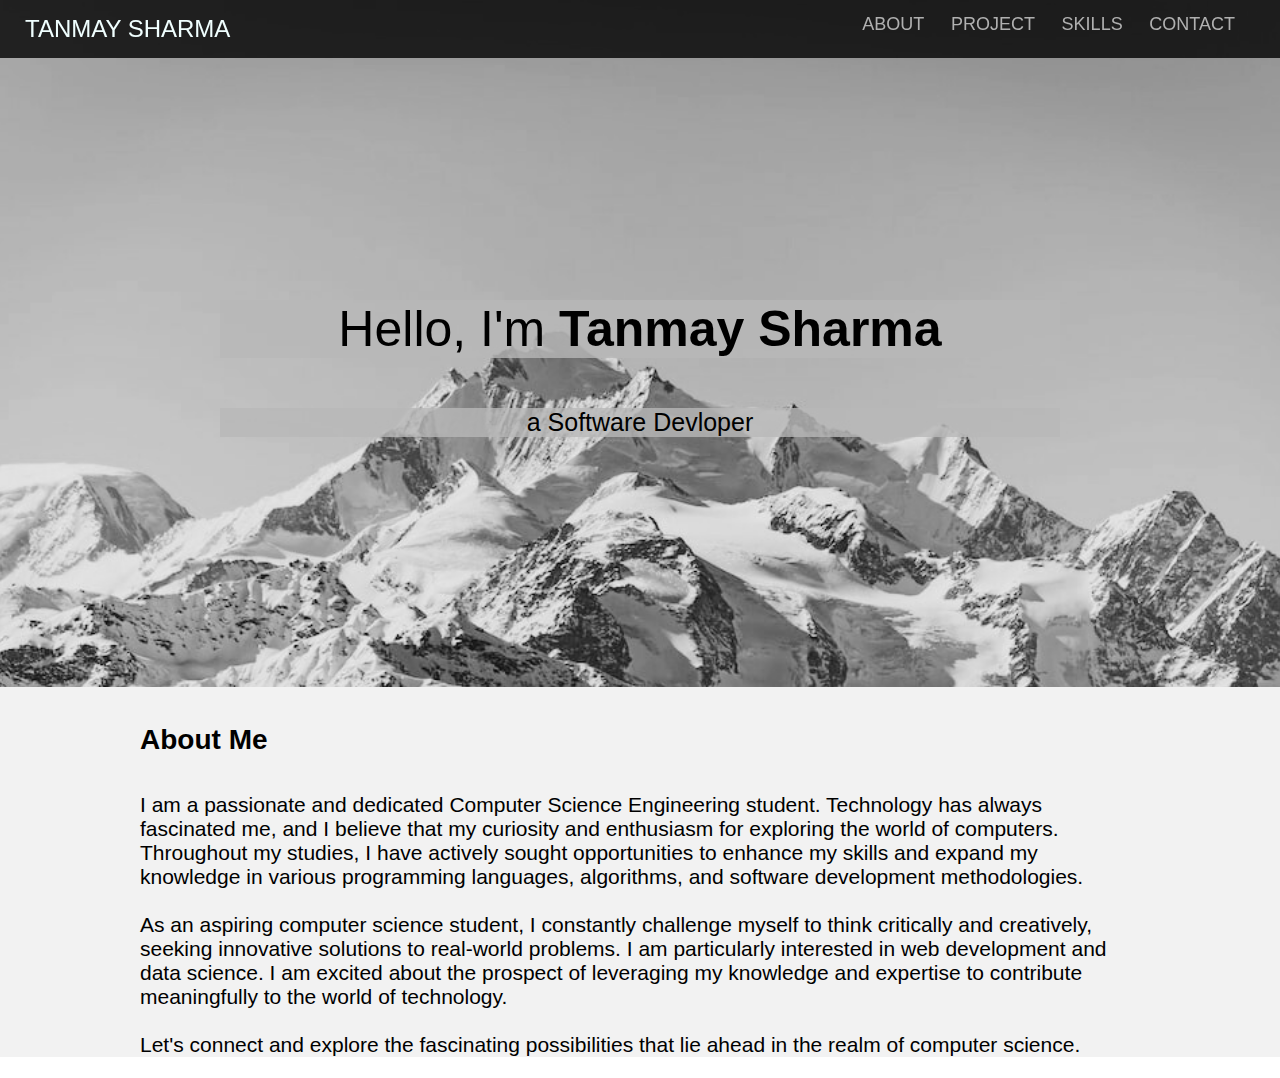
<file: index.html>
<!DOCTYPE html>
<html lang="en">
<head>
  <title>Portfolio</title>
  <meta charset="utf-8">
    <meta name="viewport" content="width=device-width, initial-scale=1">
   <link rel="stylesheet" type="text/css" href="css/index.css">
  </head>
<body>
  <header>
    <a><span class="head">TANMAY SHARMA</span></a>
      <div class="dropdown">
        <div class="dropbtn">| | |</div> 
       <div class="dropdown-content">
        <a class="big" href="">ABOUT</a>
        <a class="big" href="">PROJECT</a>
        <a class="big" href="">SKILLS</a>
        <a class="big" href="">CONTACT</a>
       </div> 
      </div>
  </header>
  
  <main>
    <section class="fix">
      <div class="boxopc"><p class="styl">Hello, I'm <b>Tanmay Sharma</b></p></div>
      <p class="boxopc">a Software Devloper</p>
    </section>
    <div class="about">
      <h4>About <b>Me</b></h4>
      <p>I am a passionate and dedicated Computer Science Engineering student. Technology has always 
        fascinated me, and I believe that my curiosity and enthusiasm for exploring the world of computers. 
        Throughout my studies, I have actively sought opportunities to enhance my skills and expand my
         knowledge in various programming languages, algorithms, and software development methodologies.
      </br></br>
         As an aspiring computer science student, I constantly challenge myself to think critically and 
        creatively, seeking innovative solutions to real-world problems. I am particularly interested in 
        web development and data science.
        I am excited about the prospect of leveraging my knowledge and expertise to contribute meaningfully 
        to the world of technology. 
      </br><br>Let's connect and explore the fascinating possibilities that lie ahead in
         the realm of computer science.
        </p>
    </div>
    
  </main>

  <footer>
    
  </footer></div>
</body>
</html>
</file>
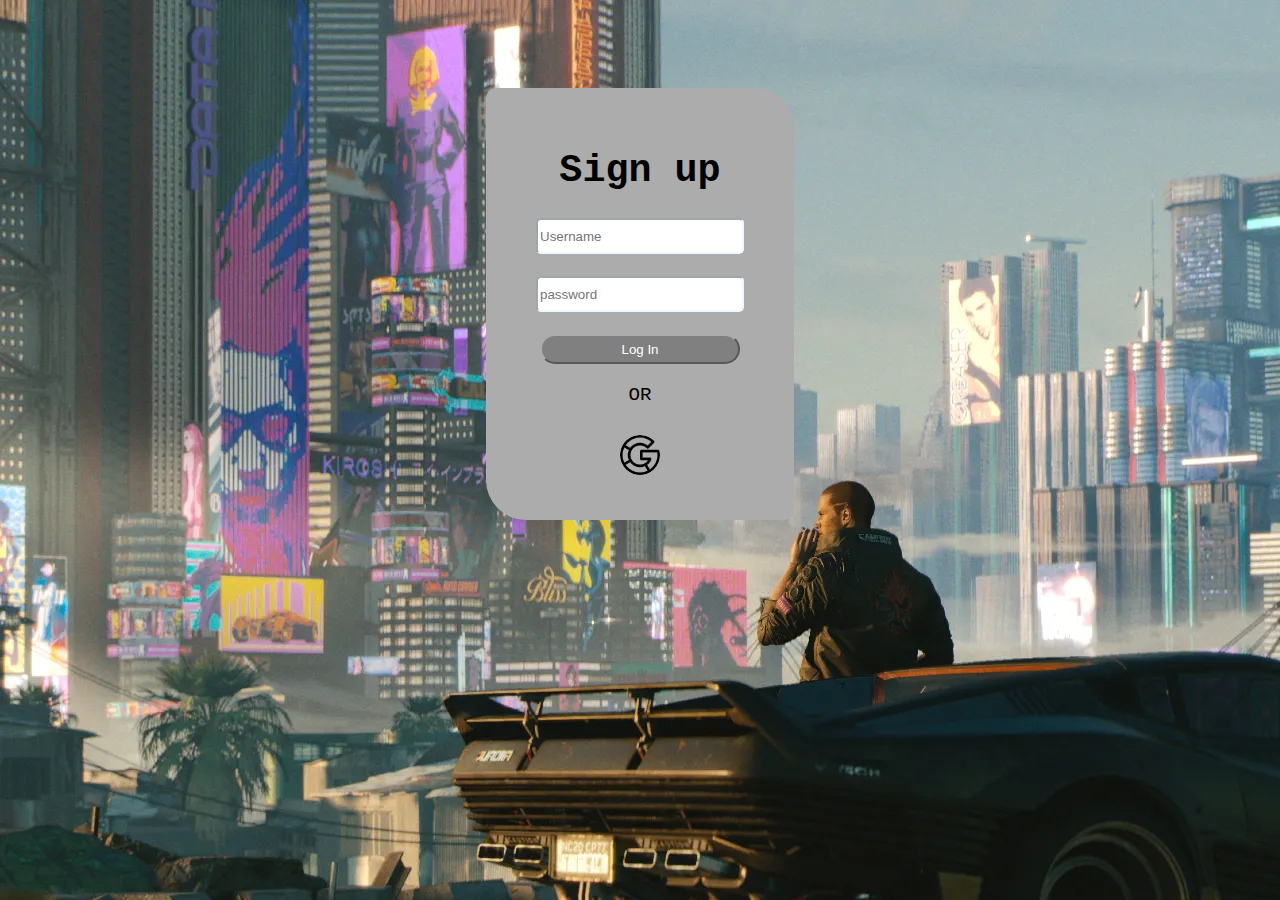
<file: sign up.html>
<!DOCTYPE html>
<html>
<head>
	
	<meta name="viewport" content="width=device-width,initial-scale=1"/>

	<title>Sign Up page</title>
	<link rel="stylesheet" type="text/css" href="css/sign up.css">
</head>
<body>
    <form>
	<h1>Sign up</h1>
	<input class="in"  type="text" placeholder="Username">
</br></br>
    <input class="in" type="password" placeholder="password">
	</br></br>
	<a href="https://www.youtube.com/"><button type="submit" class="sub">Log In</button></a>
<p>OR</p>
<button class="logo"></button>
</form>
    </body>
</file>
<file: css/index.css>
section.fix{
    background-image: url("img/background.jpg");
    background-attachment: fixed;
    background-size: cover;
    position: relative;
    padding: 250px 0;
    background-repeat: no-repeat;
    background-position: 50% 50%;
    display: block;
    text-align: center;
    color: rgb(0, 0, 0);
    font-size: 25px;
}
body{
    font-family: 'Segoe UI', Tahoma, Geneva, Verdana, sans-serif;
    margin: 0px;
}
header{
    padding: 15px 25px;
    background:rgba(0, 0, 0, 0.8);
    color: azure;
    font-size: x-large;
    font-weight: 400;
    position: fixed;
    right: 0;
    left: 0;
    z-index: 1;
}
main{
    background-color: rgb(242, 242, 242);
}
.boxopc{
    background: rgba(184, 184, 184,0.8);
    border: 1px;
    padding: 0% 0%;
    margin: 0px  220px;
}
p.styl{
    height: 100%;
    font-size: 50px;
}
div.about{
  font-size: 21px;
  margin: 0px 140px;
}
h4{
  font-size: 28px;
}
@media only screen and (min-width: 650px){
    div.dropbtn{
        color: black;
        opacity: 0.0;
    }
  }
    a.big{
        color: rgb(176, 176, 176);
        text-decoration: none;
        font-size: large;
        margin-top:0px;
        padding: 4PX 10px;
        border-radius: 5PX;
    }
    .dropdown-content a:hover {
      color: #ffffff;
      background-color: #323232;
    }
    .dropdown{
      position: fixed;
      right: 0px;
      top: -20px;
}
.dropdown-content{
  margin-right: 35px;
}

@media only screen and (max-width: 650px) {
    .boxopc{
        background: rgba(184, 184, 184,0.8);
        border: 1px;
        padding: 0% 0%;
        margin: 0px 80px;
    }
.dropbtn {
    transform: rotate(90deg);
    color: #ffffff;
    padding: 10px 12px 15px 12px ;
    font-size: 16px;
    border: none;
    cursor: pointer;
    position: fixed;
    right: 0px;
    top: 8px;
    margin-right: 20px;
  }
    .dropdown {
    position: relative;
    display: inline-block;
  }
    .dropdown-content {
    display: none;
    position: fixed;
    right: 0px;
    background-color: #292929;
    min-width: 160px;
    box-shadow: 0px 8px 16px 0px rgba(0,0,0,0.2);
    z-index: 1;
    margin-top: 30px;
  }
    .dropdown-content a {
    position: relative;
    color: rgb(255, 255, 255);
    padding: 12px 16px;
    text-decoration: none;
    display: block;
    text-align: center;
  }
    .dropdown-content a:hover {
    background-color: #323232
  }
    .dropdown:hover .dropdown-content {
    display: block;
  }
    .dropdown:hover .dropbtn {
    background-color: #292929;
  }
  div.about{
    font-size: 21px;
    margin: 60px 25px;
  }
  h4{
    font-size: 28px;
  }
}
</file>
<file: css/sign up.css>
body{
  background-image: url("img/cy.jpg");
  background-size: auto;
  font-family: 'Courier New', Courier, monospace;
  font-size: larger;
  display: flex;
  justify-content: center;
}
form{
  align-content: center;
  position: relative;
  width: auto;
  height: auto;
  padding: 35px 50px;
  border-radius: 10px 40px;
  background: rgb(172, 172, 172);
  text-align: center;
  margin : 80px 40px;
  justify-content: center;
}
input.in {
  border-radius: 5px;
  border-color: aliceblue;
  height: 30px;
  width: 200px;
}
button.sub{
  background-color: grey;
  color: white;
  border-radius: 30px;
  height: 30px;
  width: 200px;
  border-color: rgb(172, 172, 172);
}
button.logo{
  background-color: rgb(172, 172, 172);
  margin: 10px;
  padding: 20px 20px;
  height: 10px;
  width: 10px;
  background-image: url("img/gog.png");
  background-size: cover;
  border-radius: 50px;
  border-color: grey;
  border: 4px;
}
</file>
